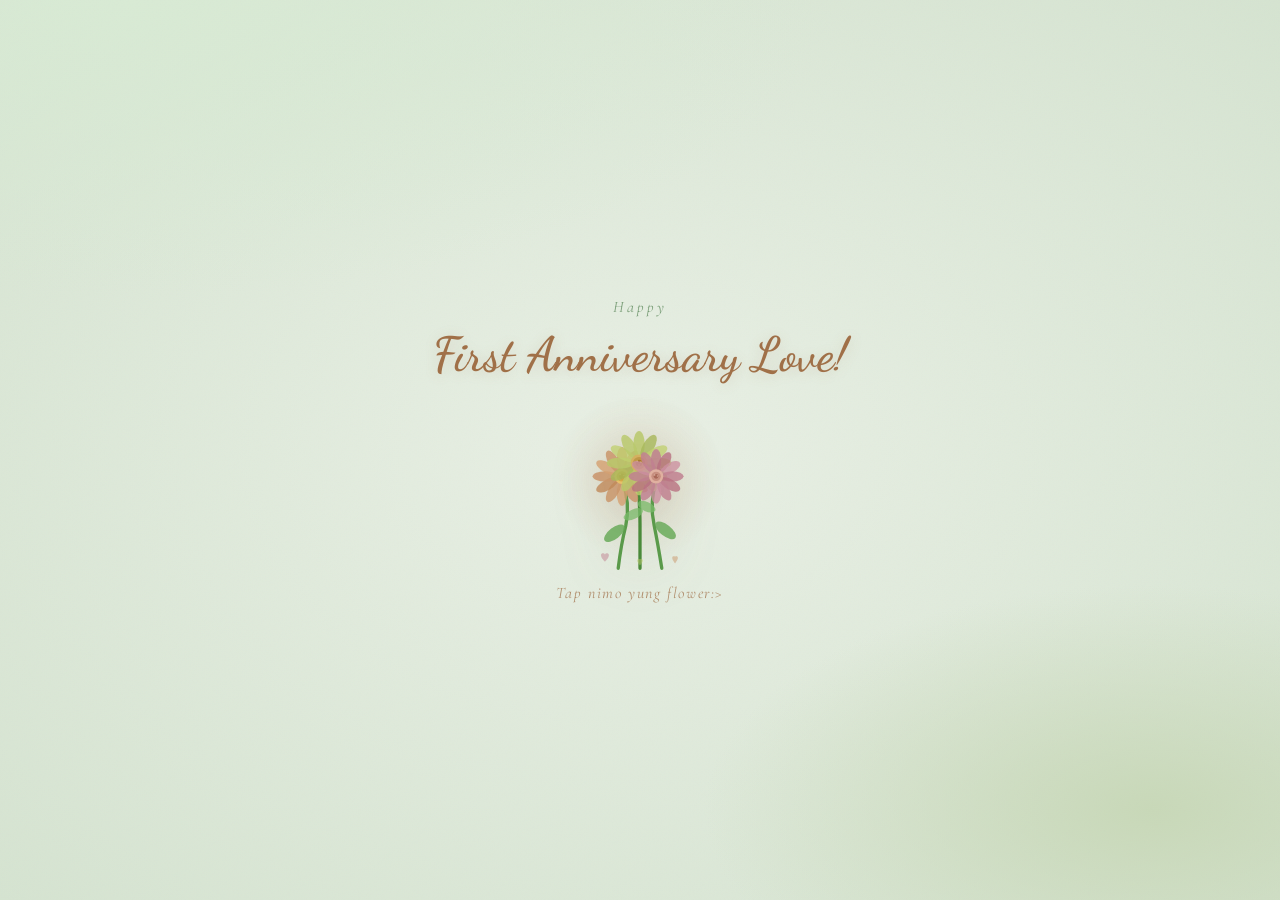
<file: happyanniversary/index.html>
<!DOCTYPE html>
<html lang="en">

<head>
  <meta charset="UTF-8" />
  <meta name="viewport" content="width=device-width, initial-scale=1.0" />
  <title>1 Year of loving you</title>
  <link
    href="https://fonts.googleapis.com/css2?family=Cormorant+Garamond:ital,wght@0,400;0,600;1,400;1,600&family=Dancing+Script:wght@600;700&family=Lato:wght@300;400&display=swap"
    rel="stylesheet" />
  <link rel="stylesheet" href="style-anniv.css" />
</head>

<body class="index-page">

  <div class="bg-wash"></div>

  <!-- background floating flowers -->
  <div class="bg-flowers" id="bgFlowers">
    <!-- JS will inject these -->
  </div>

  <!-- falling petals -->
  <div class="petals-wrap" id="petals"></div>

  <!-- center stage -->
  <div class="stage" id="stage">

    <p class="label-top">Happy</p>
    <p class="label-anniv">First Anniversary Love!</p>

    <!--
      THE FLOWER BUTTON
      Three-stem bouquet recreated in SVG from your drawing:
      · left stem  → golden-orange daisy (warm petals, golden center)
      · center stem → yellow-green daisy (chartreuse petals)
      · right stem → dusty rose daisy
      Green stems, soft sage leaves, little heart accents at the base
    -->
    <div class="flower-btn-wrap" id="flowerBtnWrap" role="button" tabindex="0" aria-label="Open my letter">

      <svg class="flower-svg-btn" viewBox="0 0 150 190" xmlns="http://www.w3.org/2000/svg" aria-hidden="true">

        <!-- ── STEMS ── -->
        <path d="M52 185 C52 185 55 160 60 140 C64 122 62 108 56 92" stroke="#5a9a4a" stroke-width="3.5"
          stroke-linecap="round" fill="none" />
        <path d="M75 185 C75 185 75 158 75 138 C75 118 73 102 73 82" stroke="#4a8a3a" stroke-width="3.5"
          stroke-linecap="round" fill="none" />
        <path d="M98 185 C98 185 94 160 90 140 C86 122 88 108 92 92" stroke="#5a9a4a" stroke-width="3.5"
          stroke-linecap="round" fill="none" />

        <!-- ── LEAVES ── -->
        <!-- left stem leaf -->
        <ellipse cx="48" cy="148" rx="13" ry="6" fill="#6aaa5a" opacity=".85" transform="rotate(-38 48 148)" />
        <!-- right stem leaf -->
        <ellipse cx="102" cy="145" rx="13" ry="6" fill="#6aaa5a" opacity=".85" transform="rotate(38 102 145)" />
        <!-- center stem leaf -->
        <ellipse cx="68" cy="128" rx="11" ry="5" fill="#7aba6a" opacity=".75" transform="rotate(-25 68 128)" />
        <ellipse cx="82" cy="120" rx="10" ry="5" fill="#7aba6a" opacity=".75" transform="rotate(25 82 120)" />

        <!-- ════════════════════
             LEFT FLOWER — golden orange
        ════════════════════ -->
        <!-- petals (12, radiating) -->
        <g transform="translate(56,88)">
          <ellipse cx="0" cy="-18" rx="5.5" ry="13" fill="#c9956a" opacity=".88" transform="rotate(0)" />
          <ellipse cx="0" cy="-18" rx="5.5" ry="13" fill="#c9956a" opacity=".82" transform="rotate(30)" />
          <ellipse cx="0" cy="-18" rx="5.5" ry="13" fill="#d4a070" opacity=".80" transform="rotate(60)" />
          <ellipse cx="0" cy="-18" rx="5.5" ry="13" fill="#c9956a" opacity=".85" transform="rotate(90)" />
          <ellipse cx="0" cy="-18" rx="5.5" ry="13" fill="#bf8858" opacity=".78" transform="rotate(120)" />
          <ellipse cx="0" cy="-18" rx="5.5" ry="13" fill="#c9956a" opacity=".84" transform="rotate(150)" />
          <ellipse cx="0" cy="-18" rx="5.5" ry="13" fill="#d4a070" opacity=".80" transform="rotate(180)" />
          <ellipse cx="0" cy="-18" rx="5.5" ry="13" fill="#c9956a" opacity=".83" transform="rotate(210)" />
          <ellipse cx="0" cy="-18" rx="5.5" ry="13" fill="#bf8858" opacity=".79" transform="rotate(240)" />
          <ellipse cx="0" cy="-18" rx="5.5" ry="13" fill="#c9956a" opacity=".86" transform="rotate(270)" />
          <ellipse cx="0" cy="-18" rx="5.5" ry="13" fill="#d4a070" opacity=".80" transform="rotate(300)" />
          <ellipse cx="0" cy="-18" rx="5.5" ry="13" fill="#c9956a" opacity=".84" transform="rotate(330)" />
          <!-- center -->
          <circle cx="0" cy="0" r="8" fill="#e8c06a" />
          <circle cx="0" cy="0" r="5.5" fill="#d4a848" />
          <circle cx="0" cy="0" r="3" fill="#c09030" />
          <!-- center dot sparkles -->
          <circle cx="-2" cy="-2" r="0.8" fill="#f0d070" opacity=".8" />
          <circle cx="2" cy="-1" r="0.8" fill="#f0d070" opacity=".7" />
          <circle cx="1" cy="2" r="0.6" fill="#f0d070" opacity=".6" />
        </g>

        <!-- ════════════════════
             CENTER FLOWER — yellow-green
        ════════════════════ -->
        <g transform="translate(74,74)">
          <ellipse cx="0" cy="-20" rx="6" ry="14" fill="#b8c86a" opacity=".85" transform="rotate(0)" />
          <ellipse cx="0" cy="-20" rx="6" ry="14" fill="#a8b85a" opacity=".80" transform="rotate(30)" />
          <ellipse cx="0" cy="-20" rx="6" ry="14" fill="#c0d070" opacity=".78" transform="rotate(60)" />
          <ellipse cx="0" cy="-20" rx="6" ry="14" fill="#b8c86a" opacity=".83" transform="rotate(90)" />
          <ellipse cx="0" cy="-20" rx="6" ry="14" fill="#a8b85a" opacity=".79" transform="rotate(120)" />
          <ellipse cx="0" cy="-20" rx="6" ry="14" fill="#b8c86a" opacity=".84" transform="rotate(150)" />
          <ellipse cx="0" cy="-20" rx="6" ry="14" fill="#c0d070" opacity=".78" transform="rotate(180)" />
          <ellipse cx="0" cy="-20" rx="6" ry="14" fill="#b8c86a" opacity=".82" transform="rotate(210)" />
          <ellipse cx="0" cy="-20" rx="6" ry="14" fill="#a8b85a" opacity=".80" transform="rotate(240)" />
          <ellipse cx="0" cy="-20" rx="6" ry="14" fill="#b8c86a" opacity=".85" transform="rotate(270)" />
          <ellipse cx="0" cy="-20" rx="6" ry="14" fill="#c0d070" opacity=".78" transform="rotate(300)" />
          <ellipse cx="0" cy="-20" rx="6" ry="14" fill="#b8c86a" opacity=".82" transform="rotate(330)" />
          <!-- center -->
          <circle cx="0" cy="0" r="9" fill="#d4b060" />
          <circle cx="0" cy="0" r="6.5" fill="#c09848" />
          <circle cx="0" cy="0" r="3.5" fill="#a87830" />
          <circle cx="-2" cy="-2" r="0.9" fill="#f0d880" opacity=".75" />
          <circle cx="2" cy="-1" r="0.9" fill="#f0d880" opacity=".65" />
          <circle cx="0" cy="2" r="0.7" fill="#f0d880" opacity=".55" />
        </g>

        <!-- ════════════════════
             RIGHT FLOWER — dusty rose
        ════════════════════ -->
        <g transform="translate(92,88)">
          <ellipse cx="0" cy="-17" rx="5.5" ry="12" fill="#c08090" opacity=".85" transform="rotate(0)" />
          <ellipse cx="0" cy="-17" rx="5.5" ry="12" fill="#b87080" opacity=".80" transform="rotate(30)" />
          <ellipse cx="0" cy="-17" rx="5.5" ry="12" fill="#cc90a0" opacity=".78" transform="rotate(60)" />
          <ellipse cx="0" cy="-17" rx="5.5" ry="12" fill="#c08090" opacity=".84" transform="rotate(90)" />
          <ellipse cx="0" cy="-17" rx="5.5" ry="12" fill="#b87080" opacity=".79" transform="rotate(120)" />
          <ellipse cx="0" cy="-17" rx="5.5" ry="12" fill="#c08090" opacity=".83" transform="rotate(150)" />
          <ellipse cx="0" cy="-17" rx="5.5" ry="12" fill="#cc90a0" opacity=".78" transform="rotate(180)" />
          <ellipse cx="0" cy="-17" rx="5.5" ry="12" fill="#c08090" opacity=".82" transform="rotate(210)" />
          <ellipse cx="0" cy="-17" rx="5.5" ry="12" fill="#b87080" opacity=".80" transform="rotate(240)" />
          <ellipse cx="0" cy="-17" rx="5.5" ry="12" fill="#c08090" opacity=".85" transform="rotate(270)" />
          <ellipse cx="0" cy="-17" rx="5.5" ry="12" fill="#cc90a0" opacity=".78" transform="rotate(300)" />
          <ellipse cx="0" cy="-17" rx="5.5" ry="12" fill="#c08090" opacity=".83" transform="rotate(330)" />
          <!-- center -->
          <circle cx="0" cy="0" r="7.5" fill="#e0b0a0" />
          <circle cx="0" cy="0" r="5" fill="#c89080" />
          <circle cx="0" cy="0" r="2.5" fill="#a86858" />
          <circle cx="-1.5" cy="-1.5" r="0.8" fill="#f0d0c0" opacity=".7" />
          <circle cx="1.5" cy="-0.5" r="0.8" fill="#f0d0c0" opacity=".6" />
        </g>

        <!-- ── HEART ACCENTS at base ── -->
        <g opacity=".5">
          <path d="M38 178 C38 178 34 174 34 172 A2 2 0 0 1 38 170.5 A2 2 0 0 1 42 172 C42 174 38 178 38 178Z"
            fill="#c08090" />
          <path d="M112 180 C112 180 109 176 109 174 A2 2 0 0 1 112 172.5 A2 2 0 0 1 115 174 C115 176 112 180 112 180Z"
            fill="#c9956a" />
          <path
            d="M75 182 C75 182 72 178.5 72 177 A1.8 1.8 0 0 1 75 175.5 A1.8 1.8 0 0 1 78 177 C78 178.5 75 182 75 182Z"
            fill="#b8c86a" />
        </g>

      </svg>

      <span class="btn-label">Tap nimo yung flower:></span>
    </div>



  </div><!-- /stage -->

  <div class="overlay" id="overlay"></div>

  <script src="main-anniv.js"></script>
  <script>
    // Inject background flowers (small versions of same SVG, varied)
    (function () {
      const wrap = document.getElementById('bgFlowers');
      const colors = [
        { petal: '#c9956a', center: '#d4a848' },
        { petal: '#b8c86a', center: '#c09848' },
        { petal: '#c08090', center: '#c89080' },
        { petal: '#d4a070', center: '#e8c06a' },
        { petal: '#a8b85a', center: '#c09030' },
      ];
      for (let i = 0; i < 12; i++) {
        const c = colors[i % colors.length];
        const div = document.createElement('div');
        div.className = 'bg-fl';
        div.innerHTML = `<svg viewBox="0 0 60 70" xmlns="http://www.w3.org/2000/svg">
          <line x1="30" y1="68" x2="30" y2="34" stroke="#5a9a4a" stroke-width="2.5" stroke-linecap="round"/>
          <ellipse cx="20" cy="52" rx="9" ry="4" fill="#6aaa5a" opacity=".7" transform="rotate(-30 20 52)"/>
          <g transform="translate(30,30)">
            ${[0, 30, 60, 90, 120, 150, 180, 210, 240, 270, 300, 330].map(a =>
          `<ellipse cx="0" cy="-13" rx="4" ry="10" fill="${c.petal}" opacity=".8" transform="rotate(${a})"/>`
        ).join('')}
            <circle cx="0" cy="0" r="6" fill="${c.center}"/>
            <circle cx="0" cy="0" r="3.5" fill="${c.center}" opacity=".7"/>
          </g>
        </svg>`;
        wrap.appendChild(div);
      }
    })();
  </script>
</body>

</html>
</file>
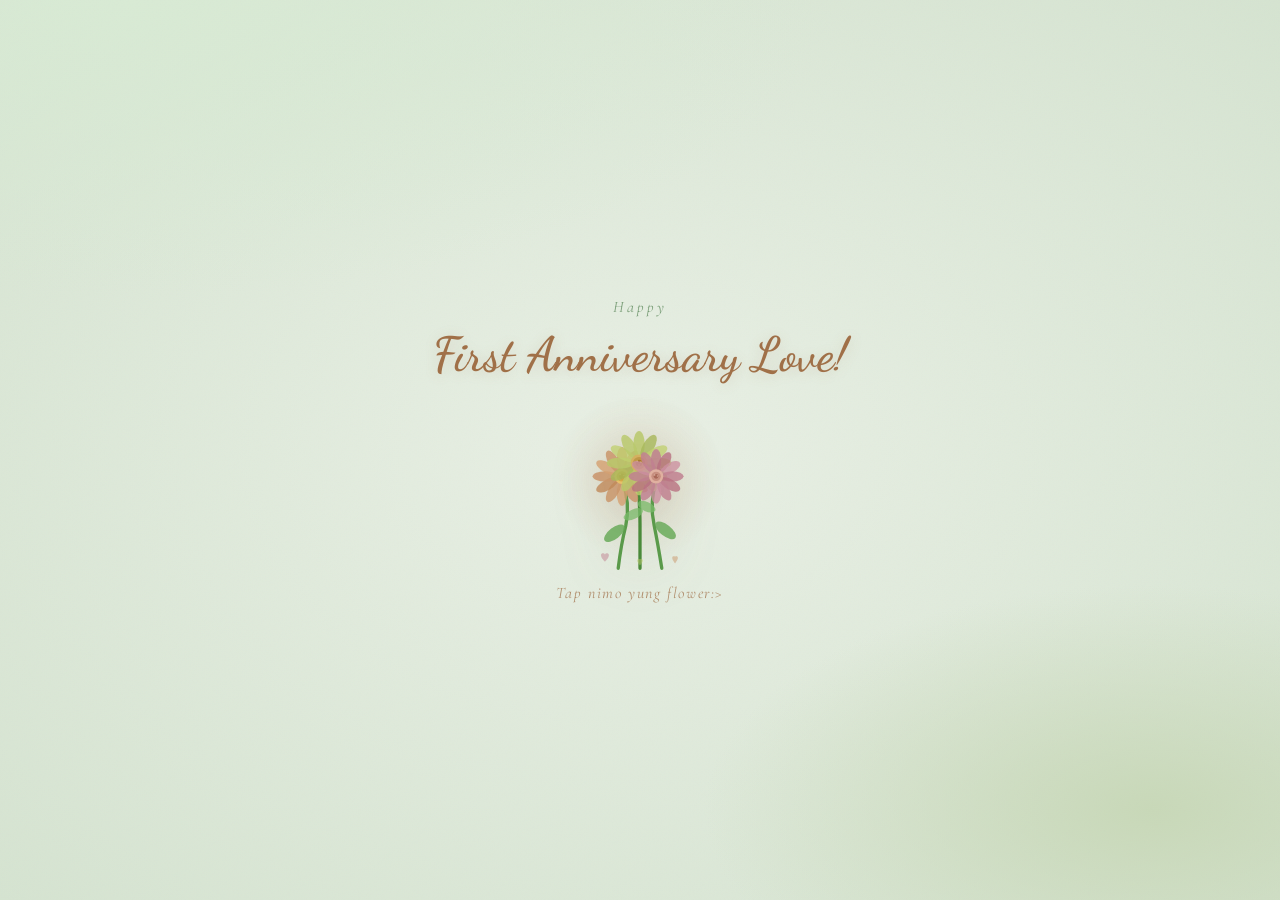
<file: happyanniversary/index-anniv.html>
<!DOCTYPE html>
<html lang="en">

<head>
  <meta charset="UTF-8" />
  <meta name="viewport" content="width=device-width, initial-scale=1.0" />
  <title>1 Year of loving you</title>
  <link
    href="https://fonts.googleapis.com/css2?family=Cormorant+Garamond:ital,wght@0,400;0,600;1,400;1,600&family=Dancing+Script:wght@600;700&family=Lato:wght@300;400&display=swap"
    rel="stylesheet" />
  <link rel="stylesheet" href="style-anniv.css" />
</head>

<body class="index-page">

  <div class="bg-wash"></div>

  <!-- background floating flowers -->
  <div class="bg-flowers" id="bgFlowers">
    <!-- JS will inject these -->
  </div>

  <!-- falling petals -->
  <div class="petals-wrap" id="petals"></div>

  <!-- center stage -->
  <div class="stage" id="stage">

    <p class="label-top">Happy</p>
    <p class="label-anniv">First Anniversary Love!</p>

    <!--
      THE FLOWER BUTTON
      Three-stem bouquet recreated in SVG from your drawing:
      · left stem  → golden-orange daisy (warm petals, golden center)
      · center stem → yellow-green daisy (chartreuse petals)
      · right stem → dusty rose daisy
      Green stems, soft sage leaves, little heart accents at the base
    -->
    <div class="flower-btn-wrap" id="flowerBtnWrap" role="button" tabindex="0" aria-label="Open my letter">

      <svg class="flower-svg-btn" viewBox="0 0 150 190" xmlns="http://www.w3.org/2000/svg" aria-hidden="true">

        <!-- ── STEMS ── -->
        <path d="M52 185 C52 185 55 160 60 140 C64 122 62 108 56 92" stroke="#5a9a4a" stroke-width="3.5"
          stroke-linecap="round" fill="none" />
        <path d="M75 185 C75 185 75 158 75 138 C75 118 73 102 73 82" stroke="#4a8a3a" stroke-width="3.5"
          stroke-linecap="round" fill="none" />
        <path d="M98 185 C98 185 94 160 90 140 C86 122 88 108 92 92" stroke="#5a9a4a" stroke-width="3.5"
          stroke-linecap="round" fill="none" />

        <!-- ── LEAVES ── -->
        <!-- left stem leaf -->
        <ellipse cx="48" cy="148" rx="13" ry="6" fill="#6aaa5a" opacity=".85" transform="rotate(-38 48 148)" />
        <!-- right stem leaf -->
        <ellipse cx="102" cy="145" rx="13" ry="6" fill="#6aaa5a" opacity=".85" transform="rotate(38 102 145)" />
        <!-- center stem leaf -->
        <ellipse cx="68" cy="128" rx="11" ry="5" fill="#7aba6a" opacity=".75" transform="rotate(-25 68 128)" />
        <ellipse cx="82" cy="120" rx="10" ry="5" fill="#7aba6a" opacity=".75" transform="rotate(25 82 120)" />

        <!-- ════════════════════
             LEFT FLOWER — golden orange
        ════════════════════ -->
        <!-- petals (12, radiating) -->
        <g transform="translate(56,88)">
          <ellipse cx="0" cy="-18" rx="5.5" ry="13" fill="#c9956a" opacity=".88" transform="rotate(0)" />
          <ellipse cx="0" cy="-18" rx="5.5" ry="13" fill="#c9956a" opacity=".82" transform="rotate(30)" />
          <ellipse cx="0" cy="-18" rx="5.5" ry="13" fill="#d4a070" opacity=".80" transform="rotate(60)" />
          <ellipse cx="0" cy="-18" rx="5.5" ry="13" fill="#c9956a" opacity=".85" transform="rotate(90)" />
          <ellipse cx="0" cy="-18" rx="5.5" ry="13" fill="#bf8858" opacity=".78" transform="rotate(120)" />
          <ellipse cx="0" cy="-18" rx="5.5" ry="13" fill="#c9956a" opacity=".84" transform="rotate(150)" />
          <ellipse cx="0" cy="-18" rx="5.5" ry="13" fill="#d4a070" opacity=".80" transform="rotate(180)" />
          <ellipse cx="0" cy="-18" rx="5.5" ry="13" fill="#c9956a" opacity=".83" transform="rotate(210)" />
          <ellipse cx="0" cy="-18" rx="5.5" ry="13" fill="#bf8858" opacity=".79" transform="rotate(240)" />
          <ellipse cx="0" cy="-18" rx="5.5" ry="13" fill="#c9956a" opacity=".86" transform="rotate(270)" />
          <ellipse cx="0" cy="-18" rx="5.5" ry="13" fill="#d4a070" opacity=".80" transform="rotate(300)" />
          <ellipse cx="0" cy="-18" rx="5.5" ry="13" fill="#c9956a" opacity=".84" transform="rotate(330)" />
          <!-- center -->
          <circle cx="0" cy="0" r="8" fill="#e8c06a" />
          <circle cx="0" cy="0" r="5.5" fill="#d4a848" />
          <circle cx="0" cy="0" r="3" fill="#c09030" />
          <!-- center dot sparkles -->
          <circle cx="-2" cy="-2" r="0.8" fill="#f0d070" opacity=".8" />
          <circle cx="2" cy="-1" r="0.8" fill="#f0d070" opacity=".7" />
          <circle cx="1" cy="2" r="0.6" fill="#f0d070" opacity=".6" />
        </g>

        <!-- ════════════════════
             CENTER FLOWER — yellow-green
        ════════════════════ -->
        <g transform="translate(74,74)">
          <ellipse cx="0" cy="-20" rx="6" ry="14" fill="#b8c86a" opacity=".85" transform="rotate(0)" />
          <ellipse cx="0" cy="-20" rx="6" ry="14" fill="#a8b85a" opacity=".80" transform="rotate(30)" />
          <ellipse cx="0" cy="-20" rx="6" ry="14" fill="#c0d070" opacity=".78" transform="rotate(60)" />
          <ellipse cx="0" cy="-20" rx="6" ry="14" fill="#b8c86a" opacity=".83" transform="rotate(90)" />
          <ellipse cx="0" cy="-20" rx="6" ry="14" fill="#a8b85a" opacity=".79" transform="rotate(120)" />
          <ellipse cx="0" cy="-20" rx="6" ry="14" fill="#b8c86a" opacity=".84" transform="rotate(150)" />
          <ellipse cx="0" cy="-20" rx="6" ry="14" fill="#c0d070" opacity=".78" transform="rotate(180)" />
          <ellipse cx="0" cy="-20" rx="6" ry="14" fill="#b8c86a" opacity=".82" transform="rotate(210)" />
          <ellipse cx="0" cy="-20" rx="6" ry="14" fill="#a8b85a" opacity=".80" transform="rotate(240)" />
          <ellipse cx="0" cy="-20" rx="6" ry="14" fill="#b8c86a" opacity=".85" transform="rotate(270)" />
          <ellipse cx="0" cy="-20" rx="6" ry="14" fill="#c0d070" opacity=".78" transform="rotate(300)" />
          <ellipse cx="0" cy="-20" rx="6" ry="14" fill="#b8c86a" opacity=".82" transform="rotate(330)" />
          <!-- center -->
          <circle cx="0" cy="0" r="9" fill="#d4b060" />
          <circle cx="0" cy="0" r="6.5" fill="#c09848" />
          <circle cx="0" cy="0" r="3.5" fill="#a87830" />
          <circle cx="-2" cy="-2" r="0.9" fill="#f0d880" opacity=".75" />
          <circle cx="2" cy="-1" r="0.9" fill="#f0d880" opacity=".65" />
          <circle cx="0" cy="2" r="0.7" fill="#f0d880" opacity=".55" />
        </g>

        <!-- ════════════════════
             RIGHT FLOWER — dusty rose
        ════════════════════ -->
        <g transform="translate(92,88)">
          <ellipse cx="0" cy="-17" rx="5.5" ry="12" fill="#c08090" opacity=".85" transform="rotate(0)" />
          <ellipse cx="0" cy="-17" rx="5.5" ry="12" fill="#b87080" opacity=".80" transform="rotate(30)" />
          <ellipse cx="0" cy="-17" rx="5.5" ry="12" fill="#cc90a0" opacity=".78" transform="rotate(60)" />
          <ellipse cx="0" cy="-17" rx="5.5" ry="12" fill="#c08090" opacity=".84" transform="rotate(90)" />
          <ellipse cx="0" cy="-17" rx="5.5" ry="12" fill="#b87080" opacity=".79" transform="rotate(120)" />
          <ellipse cx="0" cy="-17" rx="5.5" ry="12" fill="#c08090" opacity=".83" transform="rotate(150)" />
          <ellipse cx="0" cy="-17" rx="5.5" ry="12" fill="#cc90a0" opacity=".78" transform="rotate(180)" />
          <ellipse cx="0" cy="-17" rx="5.5" ry="12" fill="#c08090" opacity=".82" transform="rotate(210)" />
          <ellipse cx="0" cy="-17" rx="5.5" ry="12" fill="#b87080" opacity=".80" transform="rotate(240)" />
          <ellipse cx="0" cy="-17" rx="5.5" ry="12" fill="#c08090" opacity=".85" transform="rotate(270)" />
          <ellipse cx="0" cy="-17" rx="5.5" ry="12" fill="#cc90a0" opacity=".78" transform="rotate(300)" />
          <ellipse cx="0" cy="-17" rx="5.5" ry="12" fill="#c08090" opacity=".83" transform="rotate(330)" />
          <!-- center -->
          <circle cx="0" cy="0" r="7.5" fill="#e0b0a0" />
          <circle cx="0" cy="0" r="5" fill="#c89080" />
          <circle cx="0" cy="0" r="2.5" fill="#a86858" />
          <circle cx="-1.5" cy="-1.5" r="0.8" fill="#f0d0c0" opacity=".7" />
          <circle cx="1.5" cy="-0.5" r="0.8" fill="#f0d0c0" opacity=".6" />
        </g>

        <!-- ── HEART ACCENTS at base ── -->
        <g opacity=".5">
          <path d="M38 178 C38 178 34 174 34 172 A2 2 0 0 1 38 170.5 A2 2 0 0 1 42 172 C42 174 38 178 38 178Z"
            fill="#c08090" />
          <path d="M112 180 C112 180 109 176 109 174 A2 2 0 0 1 112 172.5 A2 2 0 0 1 115 174 C115 176 112 180 112 180Z"
            fill="#c9956a" />
          <path
            d="M75 182 C75 182 72 178.5 72 177 A1.8 1.8 0 0 1 75 175.5 A1.8 1.8 0 0 1 78 177 C78 178.5 75 182 75 182Z"
            fill="#b8c86a" />
        </g>

      </svg>

      <span class="btn-label">Tap nimo yung flower:></span>
    </div>



  </div><!-- /stage -->

  <div class="overlay" id="overlay"></div>

  <script src="main-anniv.js"></script>
  <script>
    // Inject background flowers (small versions of same SVG, varied)
    (function () {
      const wrap = document.getElementById('bgFlowers');
      const colors = [
        { petal: '#c9956a', center: '#d4a848' },
        { petal: '#b8c86a', center: '#c09848' },
        { petal: '#c08090', center: '#c89080' },
        { petal: '#d4a070', center: '#e8c06a' },
        { petal: '#a8b85a', center: '#c09030' },
      ];
      for (let i = 0; i < 12; i++) {
        const c = colors[i % colors.length];
        const div = document.createElement('div');
        div.className = 'bg-fl';
        div.innerHTML = `<svg viewBox="0 0 60 70" xmlns="http://www.w3.org/2000/svg">
          <line x1="30" y1="68" x2="30" y2="34" stroke="#5a9a4a" stroke-width="2.5" stroke-linecap="round"/>
          <ellipse cx="20" cy="52" rx="9" ry="4" fill="#6aaa5a" opacity=".7" transform="rotate(-30 20 52)"/>
          <g transform="translate(30,30)">
            ${[0, 30, 60, 90, 120, 150, 180, 210, 240, 270, 300, 330].map(a =>
          `<ellipse cx="0" cy="-13" rx="4" ry="10" fill="${c.petal}" opacity=".8" transform="rotate(${a})"/>`
        ).join('')}
            <circle cx="0" cy="0" r="6" fill="${c.center}"/>
            <circle cx="0" cy="0" r="3.5" fill="${c.center}" opacity=".7"/>
          </g>
        </svg>`;
        wrap.appendChild(div);
      }
    })();
  </script>
</body>

</html>
</file>
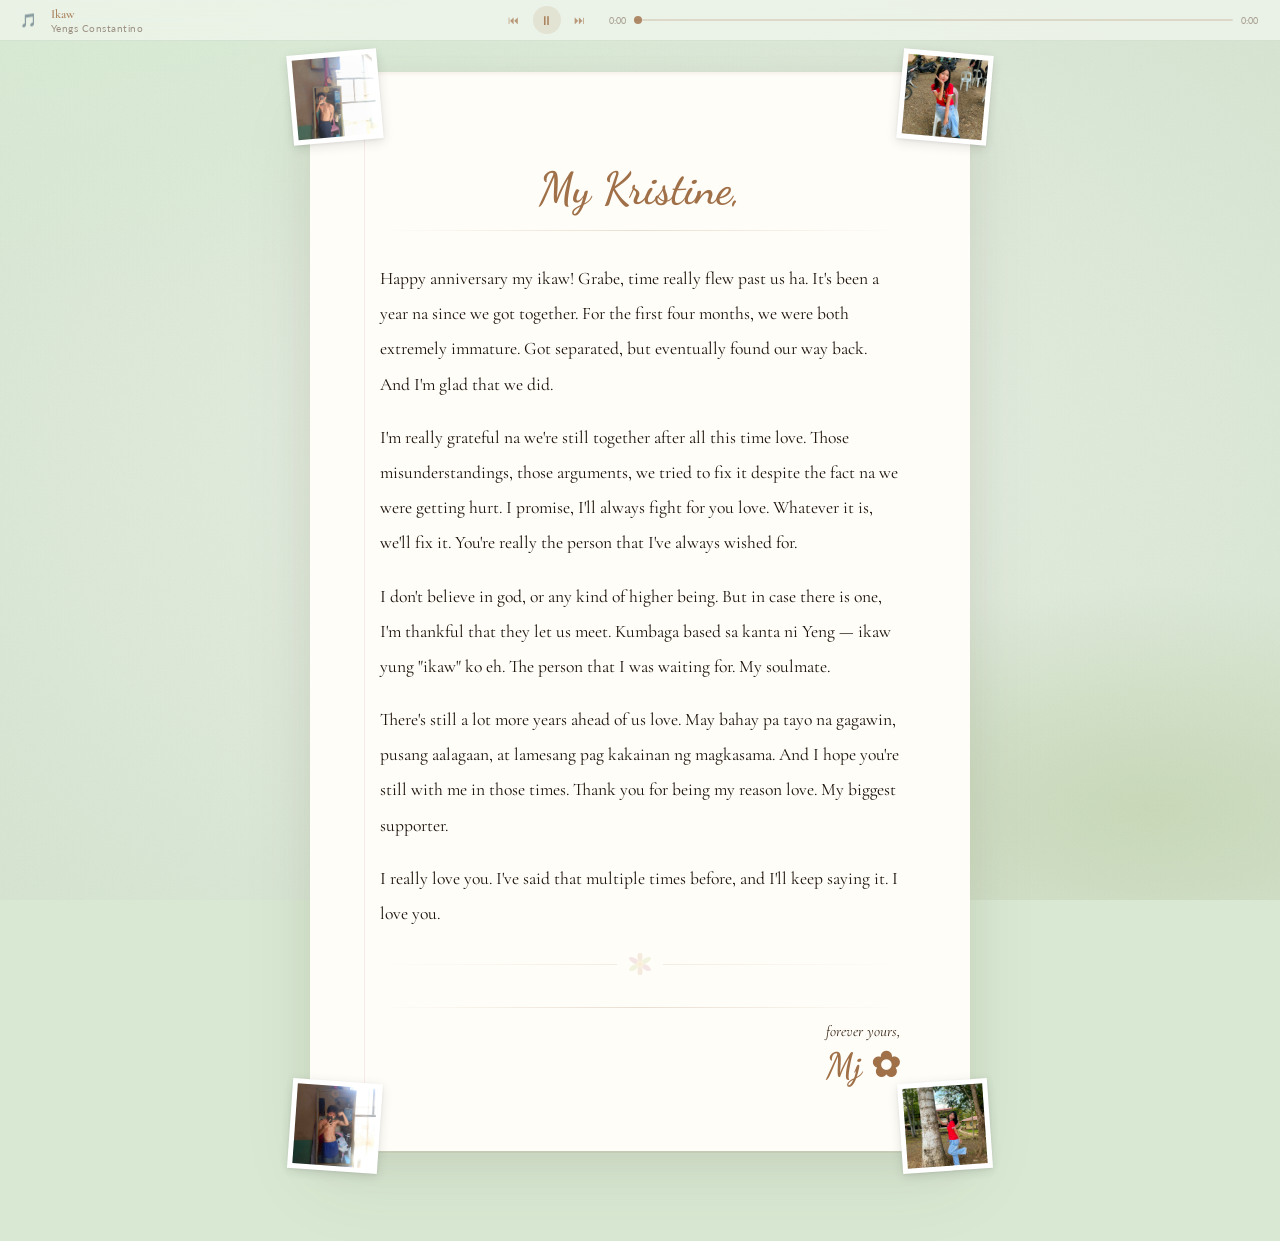
<file: happyanniversary/letter-anniv.html>
<!DOCTYPE html>
<html lang="en">

<head>
  <meta charset="UTF-8" />
  <meta name="viewport" content="width=device-width, initial-scale=1.0" />
  <title>1 Year of loving you</title>
  <link
    href="https://fonts.googleapis.com/css2?family=Cormorant+Garamond:ital,wght@0,400;0,600;1,400;1,600&family=Dancing+Script:wght@600;700&family=Lato:wght@300;400&display=swap"
    rel="stylesheet" />
  <link rel="stylesheet" href="style-anniv.css" />
</head>

<body class="letter-page">

  <div class="bg-wash"></div>

  <!-- background floating flowers -->
  <div class="bg-flowers" id="bgFlowers"></div>

  <!-- falling petals -->
  <div class="petals-wrap" id="petals"></div>

  <!-- ── MUSIC PLAYER ── -->
  <div id="music-player">
    <span class="player-note">🎵</span>
    <div class="player-text">
      <span id="song-title">song title</span>
      <span id="song-artist">artist</span>
    </div>
    <div class="player-controls">
      <button class="ctrl-btn" onclick="prevSong()">⏮</button>
      <button class="ctrl-btn play" id="play-btn" onclick="togglePlay()">⏸</button>
      <button class="ctrl-btn" onclick="nextSong()">⏭</button>
    </div>
    <div class="player-progress">
      <span id="current-time">0:00</span>
      <input type="range" id="progress-bar" value="0" min="0" max="100" oninput="seek(this.value)" />
      <span id="duration">0:00</span>
    </div>
  </div>

  <!-- ── LETTER ── -->
  <div class="page">
    <div class="letter-wrapper">
      <div class="paper">

        <!-- flower corner accents — small single-stem flowers -->
        <div class="fl-corner tl">
          <svg width="52" height="58" viewBox="0 0 52 58" xmlns="http://www.w3.org/2000/svg">
            <line x1="26" y1="56" x2="26" y2="28" stroke="#5a9a4a" stroke-width="2" stroke-linecap="round" />
            <ellipse cx="18" cy="42" rx="8" ry="3.5" fill="#6aaa5a" opacity=".7" transform="rotate(-30 18 42)" />
            <g transform="translate(26,24)">
              <ellipse cx="0" cy="-11" rx="3.5" ry="8.5" fill="#c9956a" opacity=".8" transform="rotate(0)" />
              <ellipse cx="0" cy="-11" rx="3.5" ry="8.5" fill="#c9956a" opacity=".75" transform="rotate(45)" />
              <ellipse cx="0" cy="-11" rx="3.5" ry="8.5" fill="#d4a070" opacity=".72" transform="rotate(90)" />
              <ellipse cx="0" cy="-11" rx="3.5" ry="8.5" fill="#c9956a" opacity=".78" transform="rotate(135)" />
              <ellipse cx="0" cy="-11" rx="3.5" ry="8.5" fill="#bf8858" opacity=".74" transform="rotate(180)" />
              <ellipse cx="0" cy="-11" rx="3.5" ry="8.5" fill="#c9956a" opacity=".77" transform="rotate(225)" />
              <ellipse cx="0" cy="-11" rx="3.5" ry="8.5" fill="#d4a070" opacity=".72" transform="rotate(270)" />
              <ellipse cx="0" cy="-11" rx="3.5" ry="8.5" fill="#c9956a" opacity=".76" transform="rotate(315)" />
              <circle cx="0" cy="0" r="5.5" fill="#e8c06a" />
              <circle cx="0" cy="0" r="3.5" fill="#d4a848" />
              <circle cx="0" cy="0" r="1.8" fill="#c09030" />
            </g>
          </svg>
        </div>

        <div class="fl-corner tr">
          <svg width="52" height="58" viewBox="0 0 52 58" xmlns="http://www.w3.org/2000/svg">
            <line x1="26" y1="56" x2="26" y2="28" stroke="#5a9a4a" stroke-width="2" stroke-linecap="round" />
            <ellipse cx="34" cy="42" rx="8" ry="3.5" fill="#6aaa5a" opacity=".7" transform="rotate(30 34 42)" />
            <g transform="translate(26,24)">
              <ellipse cx="0" cy="-11" rx="3.5" ry="8.5" fill="#b8c86a" opacity=".8" transform="rotate(0)" />
              <ellipse cx="0" cy="-11" rx="3.5" ry="8.5" fill="#a8b85a" opacity=".75" transform="rotate(45)" />
              <ellipse cx="0" cy="-11" rx="3.5" ry="8.5" fill="#c0d070" opacity=".72" transform="rotate(90)" />
              <ellipse cx="0" cy="-11" rx="3.5" ry="8.5" fill="#b8c86a" opacity=".78" transform="rotate(135)" />
              <ellipse cx="0" cy="-11" rx="3.5" ry="8.5" fill="#a8b85a" opacity=".74" transform="rotate(180)" />
              <ellipse cx="0" cy="-11" rx="3.5" ry="8.5" fill="#b8c86a" opacity=".77" transform="rotate(225)" />
              <ellipse cx="0" cy="-11" rx="3.5" ry="8.5" fill="#c0d070" opacity=".72" transform="rotate(270)" />
              <ellipse cx="0" cy="-11" rx="3.5" ry="8.5" fill="#b8c86a" opacity=".76" transform="rotate(315)" />
              <circle cx="0" cy="0" r="5.5" fill="#d4b060" />
              <circle cx="0" cy="0" r="3.5" fill="#c09848" />
              <circle cx="0" cy="0" r="1.8" fill="#a87830" />
            </g>
          </svg>
        </div>

        <div class="fl-corner bl">
          <svg width="52" height="58" viewBox="0 0 52 58" xmlns="http://www.w3.org/2000/svg">
            <line x1="26" y1="56" x2="26" y2="28" stroke="#5a9a4a" stroke-width="2" stroke-linecap="round" />
            <ellipse cx="18" cy="42" rx="8" ry="3.5" fill="#6aaa5a" opacity=".7" transform="rotate(-30 18 42)" />
            <g transform="translate(26,24)">
              <ellipse cx="0" cy="-11" rx="3.5" ry="8.5" fill="#c08090" opacity=".8" transform="rotate(0)" />
              <ellipse cx="0" cy="-11" rx="3.5" ry="8.5" fill="#b87080" opacity=".75" transform="rotate(45)" />
              <ellipse cx="0" cy="-11" rx="3.5" ry="8.5" fill="#cc90a0" opacity=".72" transform="rotate(90)" />
              <ellipse cx="0" cy="-11" rx="3.5" ry="8.5" fill="#c08090" opacity=".78" transform="rotate(135)" />
              <ellipse cx="0" cy="-11" rx="3.5" ry="8.5" fill="#b87080" opacity=".74" transform="rotate(180)" />
              <ellipse cx="0" cy="-11" rx="3.5" ry="8.5" fill="#c08090" opacity=".77" transform="rotate(225)" />
              <ellipse cx="0" cy="-11" rx="3.5" ry="8.5" fill="#cc90a0" opacity=".72" transform="rotate(270)" />
              <ellipse cx="0" cy="-11" rx="3.5" ry="8.5" fill="#c08090" opacity=".76" transform="rotate(315)" />
              <circle cx="0" cy="0" r="5.5" fill="#e0b0a0" />
              <circle cx="0" cy="0" r="3.5" fill="#c89080" />
              <circle cx="0" cy="0" r="1.8" fill="#a86858" />
            </g>
          </svg>
        </div>

        <div class="fl-corner br">
          <svg width="52" height="58" viewBox="0 0 52 58" xmlns="http://www.w3.org/2000/svg">
            <line x1="26" y1="56" x2="26" y2="28" stroke="#5a9a4a" stroke-width="2" stroke-linecap="round" />
            <ellipse cx="34" cy="42" rx="8" ry="3.5" fill="#6aaa5a" opacity=".7" transform="rotate(30 34 42)" />
            <g transform="translate(26,24)">
              <ellipse cx="0" cy="-11" rx="3.5" ry="8.5" fill="#c9956a" opacity=".78" transform="rotate(0)" />
              <ellipse cx="0" cy="-11" rx="3.5" ry="8.5" fill="#c08090" opacity=".74" transform="rotate(45)" />
              <ellipse cx="0" cy="-11" rx="3.5" ry="8.5" fill="#b8c86a" opacity=".72" transform="rotate(90)" />
              <ellipse cx="0" cy="-11" rx="3.5" ry="8.5" fill="#c9956a" opacity=".76" transform="rotate(135)" />
              <ellipse cx="0" cy="-11" rx="3.5" ry="8.5" fill="#c08090" opacity=".73" transform="rotate(180)" />
              <ellipse cx="0" cy="-11" rx="3.5" ry="8.5" fill="#b8c86a" opacity=".72" transform="rotate(225)" />
              <ellipse cx="0" cy="-11" rx="3.5" ry="8.5" fill="#c9956a" opacity=".75" transform="rotate(270)" />
              <ellipse cx="0" cy="-11" rx="3.5" ry="8.5" fill="#c08090" opacity=".74" transform="rotate(315)" />
              <circle cx="0" cy="0" r="5.5" fill="#d4b060" />
              <circle cx="0" cy="0" r="3.5" fill="#c09848" />
              <circle cx="0" cy="0" r="1.8" fill="#a87830" />
            </g>
          </svg>
        </div>

        <!-- Corner photos -->
        <div class="corner-photo top-left">
          <img src="maskels1.jfif" alt="us">
        </div>
        <div class="corner-photo top-right">
          <img src="love1.jfif" alt="us">
        </div>
        <div class="corner-photo bottom-left">
          <img src="maskels2.jfif" alt="us">
        </div>
        <div class="corner-photo bottom-right">
          <img src="love2.jfif" alt="us">
        </div>

        <!-- Paper content -->
        <div class="paper-header">
          <span class="paper-deco"></span>
          <h1 class="paper-title">My Kristine,</h1>
          <div class="paper-line"></div>
        </div>

        <div class="letter-body">
          <!--
          ════════════════════════════════════════
          ♡  WRITE YOUR LETTER BELOW HERE  ♡
          ════════════════════════════════════════
          Replace the placeholder-text paragraph
          with <p class="letter-text"> tags.
          Add as many paragraphs as you want —
          the paper grows to fit everything. ♡
          -->
          <p class="letter-text">
            Happy anniversary my ikaw! Grabe, time really flew past us ha. It's been a year na since we got together.
            For the first four months, we were both extremely immature. Got separated, but eventually found our way
            back. And I'm glad that we did.
          </p>
          <p class="letter-text">
            I'm really grateful na we're still together after all this time love. Those misunderstandings, those
            arguments, we tried to fix it despite the fact na we were getting hurt. I promise, I'll always fight for you
            love. Whatever it is, we'll fix it. You're really the person that I've always wished for.
          </p>
          <p class="letter-text">
            I don't believe in god, or any kind of higher being. But in case there is one, I'm thankful that they let us
            meet. Kumbaga based sa kanta ni Yeng — ikaw yung "ikaw" ko eh. The person that I was waiting for. My
            soulmate.
          </p>
          <p class="letter-text">
            There's still a lot more years ahead of us love. May bahay pa tayo na gagawin, pusang aalagaan, at lamesang
            pag
            kakainan ng magkasama. And I hope you're still with me in those times. Thank you for being my reason love.
            My
            biggest supporter.

          </p>
          <p class="letter-text">
            I really love you. I've said that multiple times before, and I'll keep saying it. I love you.
          </p>
        </div>

        <!-- flower divider -->
        <div class="fl-divider">
          <div class="fl-divider-line"></div>
          <svg width="22" height="22" viewBox="0 0 22 22" xmlns="http://www.w3.org/2000/svg" opacity=".45">
            <g transform="translate(11,11)">
              <ellipse cx="0" cy="-7" rx="2.5" ry="5.5" fill="#c9956a" transform="rotate(0)" />
              <ellipse cx="0" cy="-7" rx="2.5" ry="5.5" fill="#b8c86a" transform="rotate(60)" />
              <ellipse cx="0" cy="-7" rx="2.5" ry="5.5" fill="#c08090" transform="rotate(120)" />
              <ellipse cx="0" cy="-7" rx="2.5" ry="5.5" fill="#c9956a" transform="rotate(180)" />
              <ellipse cx="0" cy="-7" rx="2.5" ry="5.5" fill="#b8c86a" transform="rotate(240)" />
              <ellipse cx="0" cy="-7" rx="2.5" ry="5.5" fill="#c08090" transform="rotate(300)" />
              <circle cx="0" cy="0" r="3.5" fill="#e8c06a" />
              <circle cx="0" cy="0" r="2" fill="#d4a848" />
            </g>
          </svg>
          <div class="fl-divider-line r"></div>
        </div>

        <div class="paper-footer">
          <div class="paper-line"></div>
          <p class="sign-off">forever yours,</p>
          <p class="signature">
            <!-- change to your name -->
            Mj ✿
          </p>
        </div>

      </div>
    </div>
  </div>

  <script src="main-anniv.js"></script>
  <script>
    // Inject background flowers (same as index)
    (function () {
      const wrap = document.getElementById('bgFlowers');
      const colors = [
        { petal: '#c9956a', center: '#d4a848' },
        { petal: '#b8c86a', center: '#c09848' },
        { petal: '#c08090', center: '#c89080' },
        { petal: '#d4a070', center: '#e8c06a' },
        { petal: '#a8b85a', center: '#c09030' },
      ];
      for (let i = 0; i < 12; i++) {
        const c = colors[i % colors.length];
        const div = document.createElement('div');
        div.className = 'bg-fl';
        div.innerHTML = `<svg viewBox="0 0 60 70" xmlns="http://www.w3.org/2000/svg">
          <line x1="30" y1="68" x2="30" y2="34" stroke="#5a9a4a" stroke-width="2.5" stroke-linecap="round"/>
          <ellipse cx="20" cy="52" rx="9" ry="4" fill="#6aaa5a" opacity=".7" transform="rotate(-30 20 52)"/>
          <g transform="translate(30,30)">
            ${[0, 30, 60, 90, 120, 150, 180, 210, 240, 270, 300, 330].map(a =>
          `<ellipse cx="0" cy="-13" rx="4" ry="10" fill="${c.petal}" opacity=".8" transform="rotate(${a})"/>`
        ).join('')}
            <circle cx="0" cy="0" r="6" fill="${c.center}"/>
            <circle cx="0" cy="0" r="3.5" fill="${c.center}" opacity=".7"/>
          </g>
        </svg>`;
        wrap.appendChild(div);
      }
    })();
  </script>
</body>

</html>
</file>
<file: happyanniversary/style-anniv.css>
/* ════════════════════════════════════════
   1ST ANNIVERSARY — BOTANICAL PALETTE
   From the hand-drawn flower reference:
   bg: soft sage mint · petals: warm gold,
   dusty rose, yellow-green · accents: blush
════════════════════════════════════════ */
:root {
  --sage: #b8cbb5;
  --sage-lt: #d4e5d0;
  --sage-dk: #7a9e78;
  --gold: #c9956a;
  --gold-lt: #e0b88a;
  --gold-dk: #a07048;
  --rose: #c08090;
  --rose-lt: #d8a0b0;
  --rose-dk: #9a6070;
  --chartreuse: #a8b86a;
  --cream: #f8f4ee;
  --warm-white: #fffdf8;
  --text: #3a3028;
  --text-soft: #7a6858;
  --ink: #1a1008;
  --ink-soft: #3a2818;
}

* {
  margin: 0;
  padding: 0;
  box-sizing: border-box;
}

/* ════════════════════════════════════════
   BACKGROUND
════════════════════════════════════════ */
.bg-wash {
  position: fixed;
  inset: 0;
  background:
    radial-gradient(ellipse 100% 60% at 10% 0%, #d8ead4 0%, transparent 55%),
    radial-gradient(ellipse 70% 50% at 90% 90%, #c8d8b8 0%, transparent 50%),
    radial-gradient(ellipse 100% 100% at 50% 50%, #e8efe4 0%, #cddec8 100%);
  z-index: 0;
}

/* subtle paper grain overlay */
.bg-wash::after {
  content: '';
  position: fixed;
  inset: 0;
  background-image: url("data:image/svg+xml,%3Csvg xmlns='http://www.w3.org/2000/svg' width='200' height='200'%3E%3Cfilter id='n'%3E%3CfeTurbulence type='fractalNoise' baseFrequency='0.75' numOctaves='4' stitchTiles='stitch'/%3E%3C/filter%3E%3Crect width='200' height='200' filter='url(%23n)' opacity='0.04'/%3E%3C/svg%3E");
  opacity: 0.5;
  pointer-events: none;
}

/* ════════════════════════════════════════
   FLOATING BACKGROUND FLOWERS (SVG inline)
════════════════════════════════════════ */
.bg-flowers {
  position: fixed;
  inset: 0;
  pointer-events: none;
  z-index: 1;
}

.bg-fl {
  position: absolute;
  opacity: 0;
  animation: bgFlFloat linear infinite;
}

/* positions & sizes */
.bg-fl:nth-child(1) {
  top: 4%;
  left: 5%;
  width: 70px;
  animation-duration: 20s;
  animation-delay: 0s;
  opacity-target: 0.09;
}

.bg-fl:nth-child(2) {
  top: 12%;
  left: 80%;
  width: 50px;
  animation-duration: 25s;
  animation-delay: 4s;
}

.bg-fl:nth-child(3) {
  top: 38%;
  left: 92%;
  width: 80px;
  animation-duration: 22s;
  animation-delay: 2s;
}

.bg-fl:nth-child(4) {
  top: 62%;
  left: 2%;
  width: 60px;
  animation-duration: 28s;
  animation-delay: 7s;
}

.bg-fl:nth-child(5) {
  top: 78%;
  left: 70%;
  width: 55px;
  animation-duration: 18s;
  animation-delay: 3s;
}

.bg-fl:nth-child(6) {
  top: 90%;
  left: 25%;
  width: 75px;
  animation-duration: 24s;
  animation-delay: 9s;
}

.bg-fl:nth-child(7) {
  top: 25%;
  left: 48%;
  width: 45px;
  animation-duration: 32s;
  animation-delay: 5s;
}

.bg-fl:nth-child(8) {
  top: 50%;
  left: 20%;
  width: 65px;
  animation-duration: 21s;
  animation-delay: 11s;
}

.bg-fl:nth-child(9) {
  top: 2%;
  left: 55%;
  width: 50px;
  animation-duration: 27s;
  animation-delay: 1s;
}

.bg-fl:nth-child(10) {
  top: 70%;
  left: 88%;
  width: 70px;
  animation-duration: 19s;
  animation-delay: 6s;
}

.bg-fl:nth-child(11) {
  top: 45%;
  left: 35%;
  width: 40px;
  animation-duration: 35s;
  animation-delay: 13s;
}

.bg-fl:nth-child(12) {
  top: 85%;
  left: 55%;
  width: 60px;
  animation-duration: 23s;
  animation-delay: 8s;
}

@keyframes bgFlFloat {
  0% {
    transform: translateY(0) rotate(0deg) scale(1);
    opacity: 0.07;
  }

  25% {
    transform: translateY(-14px) rotate(6deg) scale(1.04);
    opacity: 0.1;
  }

  50% {
    transform: translateY(-8px) rotate(-4deg) scale(1.02);
    opacity: 0.08;
  }

  75% {
    transform: translateY(-18px) rotate(8deg) scale(0.97);
    opacity: 0.1;
  }

  100% {
    transform: translateY(0) rotate(0deg) scale(1);
    opacity: 0.07;
  }
}

/* ════════════════════════════════════════
   FALLING PETALS
════════════════════════════════════════ */
.petals-wrap {
  position: fixed;
  inset: 0;
  pointer-events: none;
  z-index: 2;
}

.fp {
  position: absolute;
  top: -50px;
  animation: petalFall linear forwards;
  pointer-events: none;
}

@keyframes petalFall {
  0% {
    transform: translateY(0) rotate(0deg) translateX(0);
    opacity: 0;
  }

  8% {
    opacity: 0.6;
  }

  85% {
    opacity: 0.3;
  }

  100% {
    transform: translateY(110vh) rotate(400deg) translateX(40px);
    opacity: 0;
  }
}

/* ════════════════════════════════════════
   INDEX PAGE — LANDING
════════════════════════════════════════ */
.index-page {
  min-height: 100vh;
  display: flex;
  flex-direction: column;
  align-items: center;
  justify-content: center;
  background: #d8e8d2;
  font-family: 'Lato', sans-serif;
  overflow: hidden;
  position: relative;
}

/* ── Stage ── */
.stage {
  position: relative;
  z-index: 10;
  display: flex;
  flex-direction: column;
  align-items: center;
  gap: 14px;
  transition: opacity 0.7s ease, transform 0.7s ease;
}

.stage.fade-out {
  opacity: 0;
  transform: scale(0.94) translateY(-12px);
  pointer-events: none;
}

/* ── Top label ── */
.label-top {
  font-family: 'Cormorant Garamond', serif;
  font-style: italic;
  font-size: 1rem;
  color: var(--sage-dk);
  letter-spacing: 0.18em;
  opacity: 0.8;
  animation: fadeSlideUp 1.2s ease both;
}

.label-anniv {
  font-family: 'Dancing Script', cursive;
  font-size: 3rem;
  font-weight: 600;
  color: var(--gold-dk);
  line-height: 1;
  text-shadow: 0 2px 14px rgba(160, 112, 72, 0.18);
  animation: fadeSlideUp 1.2s ease 0.1s both;
}

@keyframes fadeSlideUp {
  from {
    opacity: 0;
    transform: translateY(16px);
  }

  to {
    opacity: 1;
    transform: translateY(0);
  }
}

/* ── The flower button ── */
.flower-btn-wrap {
  position: relative;
  display: flex;
  flex-direction: column;
  align-items: center;
  gap: 10px;
  cursor: pointer;
  animation: fadeSlideUp 1.2s ease 0.2s both;
}

/* glow ring behind flower */
.flower-btn-wrap::before {
  content: '';
  position: absolute;
  width: 170px;
  height: 170px;
  border-radius: 50%;
  background: radial-gradient(circle, rgba(201, 149, 106, 0.18) 0%, transparent 70%);
  animation: glowPulse 3s ease-in-out infinite;
  z-index: -1;
}

@keyframes glowPulse {

  0%,
  100% {
    transform: scale(1);
    opacity: 0.6;
  }

  50% {
    transform: scale(1.15);
    opacity: 1;
  }
}

.flower-svg-btn {
  width: 150px;
  height: 180px;
  transition: transform 0.3s cubic-bezier(.34, 1.56, .64, 1), filter 0.3s ease;
  filter: drop-shadow(0 8px 24px rgba(120, 90, 60, 0.18));
}

.flower-btn-wrap:hover .flower-svg-btn {
  transform: translateY(-6px) scale(1.06);
  filter: drop-shadow(0 14px 32px rgba(120, 90, 60, 0.28));
}

.flower-btn-wrap:active .flower-svg-btn {
  transform: scale(0.96);
}

.btn-label {
  font-family: 'Cormorant Garamond', serif;
  font-size: 1rem;
  font-style: italic;
  color: var(--gold-dk);
  letter-spacing: 0.1em;
  opacity: 0.75;
}

.hint {
  font-size: 0.7rem;
  color: rgba(58, 48, 40, 0.4);
  letter-spacing: 0.18em;
  font-style: italic;
  animation: fadeSlideUp 1.2s ease 0.35s both;
}

/* ── Transition overlay ── */
.overlay {
  position: fixed;
  inset: 0;
  background: var(--cream);
  z-index: 100;
  opacity: 0;
  pointer-events: none;
  transition: opacity 0.6s ease;
}

.overlay.show {
  opacity: 1;
  pointer-events: all;
}

/* ════════════════════════════════════════
   LETTER PAGE
════════════════════════════════════════ */
.letter-page {
  min-height: 100vh;
  background: #d8e8d2;
  font-family: 'Lato', sans-serif;
  position: relative;
  overflow-x: hidden;
}

.page {
  position: relative;
  z-index: 10;
  min-height: 100vh;
  display: flex;
  align-items: flex-start;
  justify-content: center;
  padding: 72px 24px 90px;
}

/* ── Letter wrapper ── */
.letter-wrapper {
  width: 100%;
  max-width: 660px;
  animation: riseIn 0.9s cubic-bezier(.22, 1, .36, 1) both;
}

@keyframes riseIn {
  from {
    opacity: 0;
    transform: translateY(28px);
  }

  to {
    opacity: 1;
    transform: translateY(0);
  }
}

/* ── Paper ── */
.paper {
  position: relative;
  background: var(--warm-white);
  border-radius: 2px 2px 6px 6px;
  box-shadow:
    0 2px 0 rgba(160, 130, 100, 0.12),
    0 10px 40px rgba(100, 90, 70, 0.09),
    0 32px 80px rgba(80, 70, 50, 0.07);
  padding: 80px 70px 64px;
  /* ruled lines */
  background-image:
    linear-gradient(var(--warm-white) 0%, var(--warm-white) 100%),
    repeating-linear-gradient(transparent, transparent 27px,
      rgba(160, 140, 110, 0.07) 27px,
      rgba(160, 140, 110, 0.07) 28px);
  background-size: 100% 100%, 100% 28px;
  background-position: 0 0, 0 72px;
}

/* left margin line */
.paper::after {
  content: '';
  position: absolute;
  top: 0;
  bottom: 0;
  left: 54px;
  width: 1px;
  background: rgba(192, 128, 144, 0.14);
}

/* top fold shadow */
.paper::before {
  content: '';
  position: absolute;
  top: 0;
  left: 0;
  right: 0;
  height: 5px;
  background: linear-gradient(180deg, rgba(160, 130, 100, 0.09), transparent);
  border-radius: 2px 2px 0 0;
}

/* ── Flower corner accents (SVG) ── */
.fl-corner {
  position: absolute;
  pointer-events: none;
  animation: cornerBob 5s ease-in-out infinite;
  opacity: 0.55;
}

.fl-corner.tl {
  top: -18px;
  left: -18px;
  animation-delay: 0s;
}

.fl-corner.tr {
  top: -18px;
  right: -18px;
  animation-delay: 1.2s;
}

.fl-corner.bl {
  bottom: -18px;
  left: -18px;
  animation-delay: 2.4s;
}

.fl-corner.br {
  bottom: -18px;
  right: -18px;
  animation-delay: 3.6s;
}

.fl-corner.tl svg {
  transform: rotate(-20deg);
}

.fl-corner.tr svg {
  transform: rotate(20deg);
}

.fl-corner.bl svg {
  transform: rotate(20deg);
}

.fl-corner.br svg {
  transform: rotate(-20deg);
}

@keyframes cornerBob {

  0%,
  100% {
    transform: translateY(0);
  }

  50% {
    transform: translateY(-5px);
  }
}

/* ── Corner photos ── */
.corner-photo {
  position: absolute;
  width: 90px;
  height: 90px;
  background: white;
  padding: 5px;
  box-shadow: 0 3px 12px rgba(0, 0, 0, 0.11), 0 1px 3px rgba(0, 0, 0, 0.07);
  z-index: 5;
}

.corner-photo img {
  width: 100%;
  height: 100%;
  object-fit: cover;
  display: block;
}

.top-left {
  top: -20px;
  left: -20px;
  transform: rotate(-5deg);
}

.top-right {
  top: -20px;
  right: -20px;
  transform: rotate(5deg);
}

.bottom-left {
  bottom: -20px;
  left: -20px;
  transform: rotate(4deg);
}

.bottom-right {
  bottom: -20px;
  right: -20px;
  transform: rotate(-4deg);
}

/* photo placeholder */
.photo-ph {
  width: 100%;
  height: 100%;
  background: linear-gradient(135deg, var(--sage-lt), var(--sage));
  display: flex;
  flex-direction: column;
  align-items: center;
  justify-content: center;
  gap: 3px;
}

.photo-ph svg {
  width: 32px;
  height: 32px;
  opacity: 0.6;
}

.photo-ph span {
  font-size: 0.42rem;
  font-family: 'Lato', sans-serif;
  color: var(--sage-dk);
  letter-spacing: 0.06em;
  text-align: center;
}

/* ── Paper header ── */
.paper-header {
  text-align: center;
  margin-bottom: 30px;
}

.paper-deco {
  display: block;
  font-size: 1rem;
  letter-spacing: 10px;
  margin-bottom: 10px;
  opacity: 0.5;
}

.paper-title {
  font-family: 'Dancing Script', cursive;
  font-size: 2.8rem;
  font-weight: 600;
  color: var(--gold-dk);
}

.paper-line {
  height: 1px;
  background: linear-gradient(to right, transparent, rgba(160, 112, 72, 0.22), transparent);
  margin: 14px 0;
}

/* ── Letter body ── */
.letter-body {
  min-height: 80px;
}

.letter-text {
  font-family: 'Cormorant Garamond', serif;
  font-size: 1.1rem;
  line-height: 2;
  color: var(--ink);
  margin-bottom: 18px;
}

.placeholder-text {
  font-family: 'Cormorant Garamond', serif;
  font-style: italic;
  font-size: 1rem;
  line-height: 2;
  color: rgba(80, 55, 30, 0.65);
  border: 1.5px dashed rgba(160, 112, 72, 0.2);
  border-radius: 4px;
  padding: 20px 24px;
  background: rgba(216, 232, 210, 0.15);
}

/* ── Divider ── */
.fl-divider {
  display: flex;
  align-items: center;
  justify-content: center;
  gap: 12px;
  margin: 22px 0;
  opacity: 0.4;
}

.fl-divider-line {
  flex: 1;
  height: 1px;
  background: linear-gradient(to right, transparent, rgba(160, 112, 72, 0.3));
}

.fl-divider-line.r {
  background: linear-gradient(to left, transparent, rgba(160, 112, 72, 0.3));
}

/* ── Footer ── */
.paper-footer {
  text-align: right;
  margin-top: 32px;
}

.sign-off {
  font-family: 'Cormorant Garamond', serif;
  font-style: italic;
  font-size: 0.95rem;
  color: var(--ink-soft);
  margin-bottom: 4px;
}

.signature {
  font-family: 'Dancing Script', cursive;
  font-size: 2.2rem;
  font-weight: 600;
  color: var(--gold-dk);
}

/* ════════════════════════════════════════
   MUSIC PLAYER
════════════════════════════════════════ */
#music-player {
  display: none;
  position: fixed;
  top: 0;
  left: 0;
  right: 0;
  z-index: 999;
  background: rgba(240, 245, 236, 0.78);
  backdrop-filter: blur(14px);
  border-bottom: 1px solid rgba(120, 158, 120, 0.2);
  padding: 6px 20px;
  align-items: center;
  gap: 14px;
  animation: slideDown 0.5s ease;
}

#music-player.visible {
  display: flex;
}

@keyframes slideDown {
  from {
    transform: translateY(-100%);
    opacity: 0;
  }

  to {
    transform: translateY(0);
    opacity: 1;
  }
}

.player-note {
  font-size: 0.85rem;
  animation: wiggle 2.5s ease-in-out infinite;
  display: inline-block;
  flex-shrink: 0;
  opacity: 0.65;
}

@keyframes wiggle {

  0%,
  100% {
    transform: rotate(0deg);
  }

  25% {
    transform: rotate(14deg);
  }

  75% {
    transform: rotate(-14deg);
  }
}

.player-text {
  display: flex;
  flex-direction: column;
  overflow: hidden;
  min-width: 0;
  flex: 1;
}

#song-title {
  font-family: 'Cormorant Garamond', serif;
  font-size: 0.78rem;
  font-weight: 600;
  color: var(--gold-dk);
  white-space: nowrap;
  overflow: hidden;
  text-overflow: ellipsis;
  opacity: 0.85;
}

#song-artist {
  font-size: 0.62rem;
  color: var(--text-soft);
  letter-spacing: 0.05em;
  opacity: 0.7;
}

.player-controls {
  display: flex;
  align-items: center;
  gap: 6px;
  flex-shrink: 0;
}

.ctrl-btn {
  background: transparent;
  border: none;
  border-radius: 50%;
  width: 26px;
  height: 26px;
  font-size: 0.7rem;
  cursor: pointer;
  color: var(--gold-dk);
  opacity: 0.7;
  transition: opacity 0.2s, transform 0.15s;
  display: flex;
  align-items: center;
  justify-content: center;
}

.ctrl-btn:hover {
  opacity: 1;
  transform: scale(1.15);
}

.ctrl-btn.play {
  width: 28px;
  height: 28px;
  font-size: 0.8rem;
  background: rgba(160, 112, 72, 0.14);
  opacity: 0.85;
  border-radius: 50%;
}

.ctrl-btn.play:hover {
  background: rgba(160, 112, 72, 0.25);
  opacity: 1;
}

.player-progress {
  display: flex;
  align-items: center;
  gap: 5px;
  flex: 1.5;
  min-width: 0;
}

.player-progress span {
  font-size: 0.58rem;
  color: var(--text-soft);
  min-width: 22px;
  text-align: center;
  opacity: 0.6;
}

#progress-bar {
  flex: 1;
  -webkit-appearance: none;
  height: 2px;
  border-radius: 4px;
  background: rgba(160, 112, 72, 0.2);
  outline: none;
  cursor: pointer;
}

#progress-bar::-webkit-slider-thumb {
  -webkit-appearance: none;
  width: 8px;
  height: 8px;
  border-radius: 50%;
  background: var(--gold-dk);
  cursor: pointer;
  opacity: 0.8;
}

/* ════════════════════════════════════════
   RESPONSIVE
════════════════════════════════════════ */
@media (max-width: 700px) {
  .paper {
    padding: 60px 38px 52px;
  }

  .paper::after {
    left: 28px;
  }

  .corner-photo {
    width: 68px;
    height: 68px;
  }

  .top-left {
    top: -14px;
    left: -12px;
  }

  .top-right {
    top: -14px;
    right: -12px;
  }

  .bottom-left {
    bottom: -14px;
    left: -12px;
  }

  .bottom-right {
    bottom: -14px;
    right: -12px;
  }

  .paper-title {
    font-size: 2.2rem;
  }

  .letter-text {
    font-size: 1rem;
  }

  .player-progress {
    display: none;
  }

  .fl-corner.tl,
  .fl-corner.tr {
    top: -12px;
  }

  .fl-corner.bl,
  .fl-corner.br {
    bottom: -12px;
  }

  .label-anniv {
    font-size: 2.4rem;
  }

  .flower-svg-btn {
    width: 120px;
    height: 144px;
  }
}

@media (max-width: 440px) {
  .paper {
    padding: 50px 24px 44px;
  }

  .corner-photo {
    width: 56px;
    height: 56px;
  }

  .fl-corner {
    display: none;
  }
}
</file>
